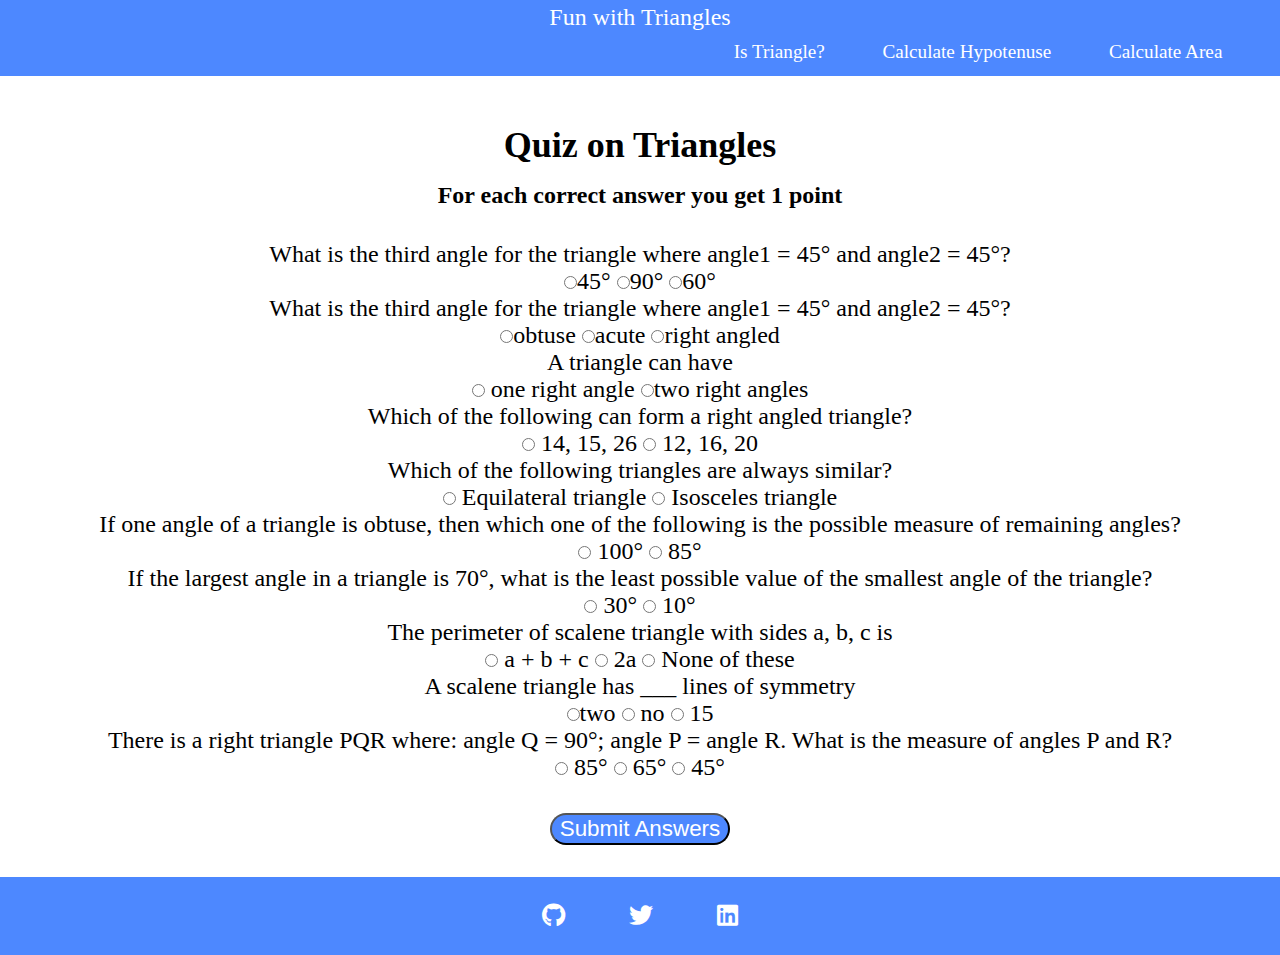
<file: index.html>
<!DOCTYPE html>
<html>
  <head>
    <meta charset="utf-8">
    <meta name="viewport" content="width=device-width">
    <title>Fun with Triangles</title>
    <link href="style.css" rel="stylesheet" type="text/css" />
      <link rel="stylesheet" href="https://use.fontawesome.com/releases/v5.8.2/css/all.css"> 
  </head>
  <body>

  <header>
    <div>
      <nav>
        <div class = "logo-div"><a class = "logo" href = "index.html">Fun with Triangles</a></div>
        <ul class = "menu">
          <li class = "item"><a href="./pages/triangle-or-not/triangle-or-not.html" class="links" id="triangle">Is Triangle?</a></li>
          <li class = "item"><a href="./pages/hypotenuse/hypotenuse.html" class="links" id="hypo">Calculate Hypotenuse</a></li>
          <li class = "item"><a href="./pages/area/area.html" class="links" id="area">Calculate Area</a></li>
        </ul>
      </nav>
    </div>
  </header>

  <h2 id="heading">Quiz on Triangles</h2>
  <h4 id="sub-heading">For each correct answer you get 1 point</h4>

  <form id = "quiz-form" class = "forms">
    <div class="question-container">
          <p>
            What is the third angle for the triangle where angle1 = 45° and
            angle2 = 45°?
          </p>
          <label><input type="radio" name="question1" value="45°" />45°</label>
          <label><input type="radio" name="question1" value="90°" />90°</label>
          <label><input type="radio" name="question1" value="60°" />60°</label>
        </div>
        <div class="question-container">
          <p>
            What is the third angle for the triangle where angle1 = 45° and
            angle2 = 45°?
          </p>
          <label>
            <input type="radio" name="question2" value="obtuse" />obtuse
          </label>
          <label
            ><input type="radio" name="question2" value="acute" />acute</label
          >
          <label
            ><input type="radio" name="question2" value="right angled" />right
            angled</label
          >
        </div>
        <div class="question-container">
          <p>A triangle can have</p>
          <label>
            <input type="radio" name="question3" value="one right angle" />
            one right angle
          </label>
          <label
            ><input type="radio" name="question3" value="two right angles" />two
            right angles</label
          >
        </div>
        <div class="question-container">
          <p>Which of the following can form a right angled triangle?</p>
          <label>
            <input type="radio" name="question4" value="14, 15, 26" />
            14, 15, 26
          </label>
          <label>
            <input type="radio" name="question4" value="12, 16, 20" />
            12, 16, 20</label
          >
        </div>
        <div class="question-container">
          <p>Which of the following triangles are always similar?</p>
          <label>
            <input type="radio" name="question5" value="Equilateral triangle" />
            Equilateral triangle
          </label>
          <label>
            <input type="radio" name="question5" value="Isosceles triangle" />
            Isosceles triangle</label
          >
        </div>
        <div class="question-container">
          <p>
            If one angle of a triangle is obtuse, then which one of the
            following is the possible measure of remaining angles?
          </p>
          <label>
            <input type="radio" name="question6" value="100°" />
            100°
          </label>
          <label>
            <input type="radio" name="question6" value="85°" />
            85°</label
          >
        </div>

        <div class="question-container">
          <p>
            If the largest angle in a triangle is 70°, what is the least
            possible value of the smallest angle of the triangle?
          </p>
          <label>
            <input type="radio" name="question7" value="30°" />
            30°
          </label>
          <label>
            <input type="radio" name="question7" value="10°" />
            10°
          </label>
        </div>

        <div class="question-container">
          <p>The perimeter of scalene triangle with sides a, b, c is</p>
          <label>
            <input type="radio" name="question8" value="a + b + c" />
            a + b + c
          </label>
          <label>
            <input type="radio" name="question8" value="2a" />
            2a
          </label>
          <label>
            <input type="radio" name="question8" value="None of these" />
            None of these
          </label>
        </div>

        <div class="question-container">
          <p>A scalene triangle has ___ lines of symmetry</p>
          <label>
            <input type="radio" name="question9" value="two" />two
          </label>
          <label>
            <input type="radio" name="question9" value="no" />
            no
          </label>
          <label>
            <input type="radio" name="question9" value="15" />
            15
          </label>
        </div>

        <div class="question-container">
          <p>
            There is a right triangle PQR where: angle Q = 90°; angle P = angle
            R. What is the measure of angles P and R?
          </p>
          <label>
            <input type="radio" name="question10" value="85°" />
            85°
          </label>
          <label>
            <input type="radio" name="question10" value="65°" />
            65°
          </label>
          <label>
            <input type="radio" name="question10" value="45°" />
            45°
          </label>
    </div>
  </form>

  <button type="submit" class="submit" id="submit">Submit Answers</button>

  <h2 id="display"></h2>

  <!-- Footer -->
  <footer class = "footer">
    <!-- <div id="footer-text">Built by Sarthak Delori</div> -->
    <ul class = "social-links">
      <li class = "sm-icons"><a class = "sm-links" href="https://github.com/sarthakdelori"><i class = "fab fa-github"></i></a></li>
      <li class = "sm-icons"><a class = "sm-links" href="https://twitter.com/sarthakdelori14"><i class = "fab fa-twitter"></i></a></li>
      <li class = "sm-icons"><a class = "sm-links" href="https://www.linkedin.com/in/sarthak-delori-626154184/"><i class = "fab fa-linkedin"></i></a></li>
    </ul>
  </footer>
  <script src="script.js"></script>
  </body>
</html>
</file>
<file: style.css>
*{
  margin: 0;
  padding: 0;
  box-sizing: border-box;
}

:root{
  --background-color: #002b80;
}

body{
  text-align: center;
}

/* nav css starts */

nav{
  width: 100%;
  background-color:#4d88ff;
  color:white;
  padding: 0.25rem 1rem;
}

.menu{
  list-style:none;
  text-align: right;
}

nav ul{
  display: flex;
  justify-content: flex-end;
  margin: 0rem 0.8rem;
  /* margin-block-start: 1em;
  margin-block-end: 1em;
  margin-inline-start: 0px;
  margin-inline-end: 0px; */
}

nav ul li{
  display: inline;
  padding: 0.6rem 1.8rem;
  font-size: 1.2rem;
}

nav ul li a{
  text-decoration: none;
  color:white;
}

nav ul li.item:hover{
  background-color: white;
  color: #4d88ff;
  border-radius: 10px;
}

nav ul li.item:hover a{
  background-color: white;
  color: #4d88ff;
}

/* nav css ends */

.logo{
  text-decoration: none;
  color: white;
}

.hf, .app{
  display: flex;
  justify-content: center;
  align-items: center;
  flex-direction: column;
}

body{
  color: black;
  font-size: x-large;
  background-color: white;
}

#heading {
  /* font-size: 2rem; */
  margin: 3rem auto 1rem auto;
}

#sub-heading{
  margin: 1rem auto 2rem auto;
}


.labels {
  display: block;
  margin: 0.5rem 0 0.5rem 0;
  /* font-size: 1.2rem; */
}

.inputs {
  margin: 0.5rem 0 0.5rem 0;
  padding: 1rem 0.4rem;
  width: 20rem;
  height: 1.5rem;
  border: 1.5px solid black;
  border-radius: 5px;
}

.inputs:focus {
  border: 1.5px solid black;
}

#submit {
  display: block;
  background-color: #4d88ff;
  color: white;
  margin: 2rem auto;
  padding: 0 0.5rem;
  height: 2rem;
  font-size: 1.4rem;
  border-radius: 1rem;
  cursor: pointer;
}

#submit:focus{
  border: 1.5px solid black;
}

#display {
  /* font-size: 1.5rem; */
  text-align: center;
}

/* Footer */

.footer{
  background-color: #4d88ff;
  width: 100%;
  position: relative;
  bottom: 0;
}

.social-links{
  display: flex;
  justify-content: center;
  align-items: center;
  margin: 1.5rem 0 0 0; 
}

.sm-icons{
  font-size: 1.5rem;
  color: white;
  list-style: none;
  display: inline;
  margin: 1rem;
  padding: 0.6rem 1rem 0.6rem 1rem;
  transition: all 0.4s;
}

.sm-icons:hover{
  transform: scale(1.5);
}

.sm-links{
  color: white;
  text-decoration: none;
}

/* Footer ends */
</file>
